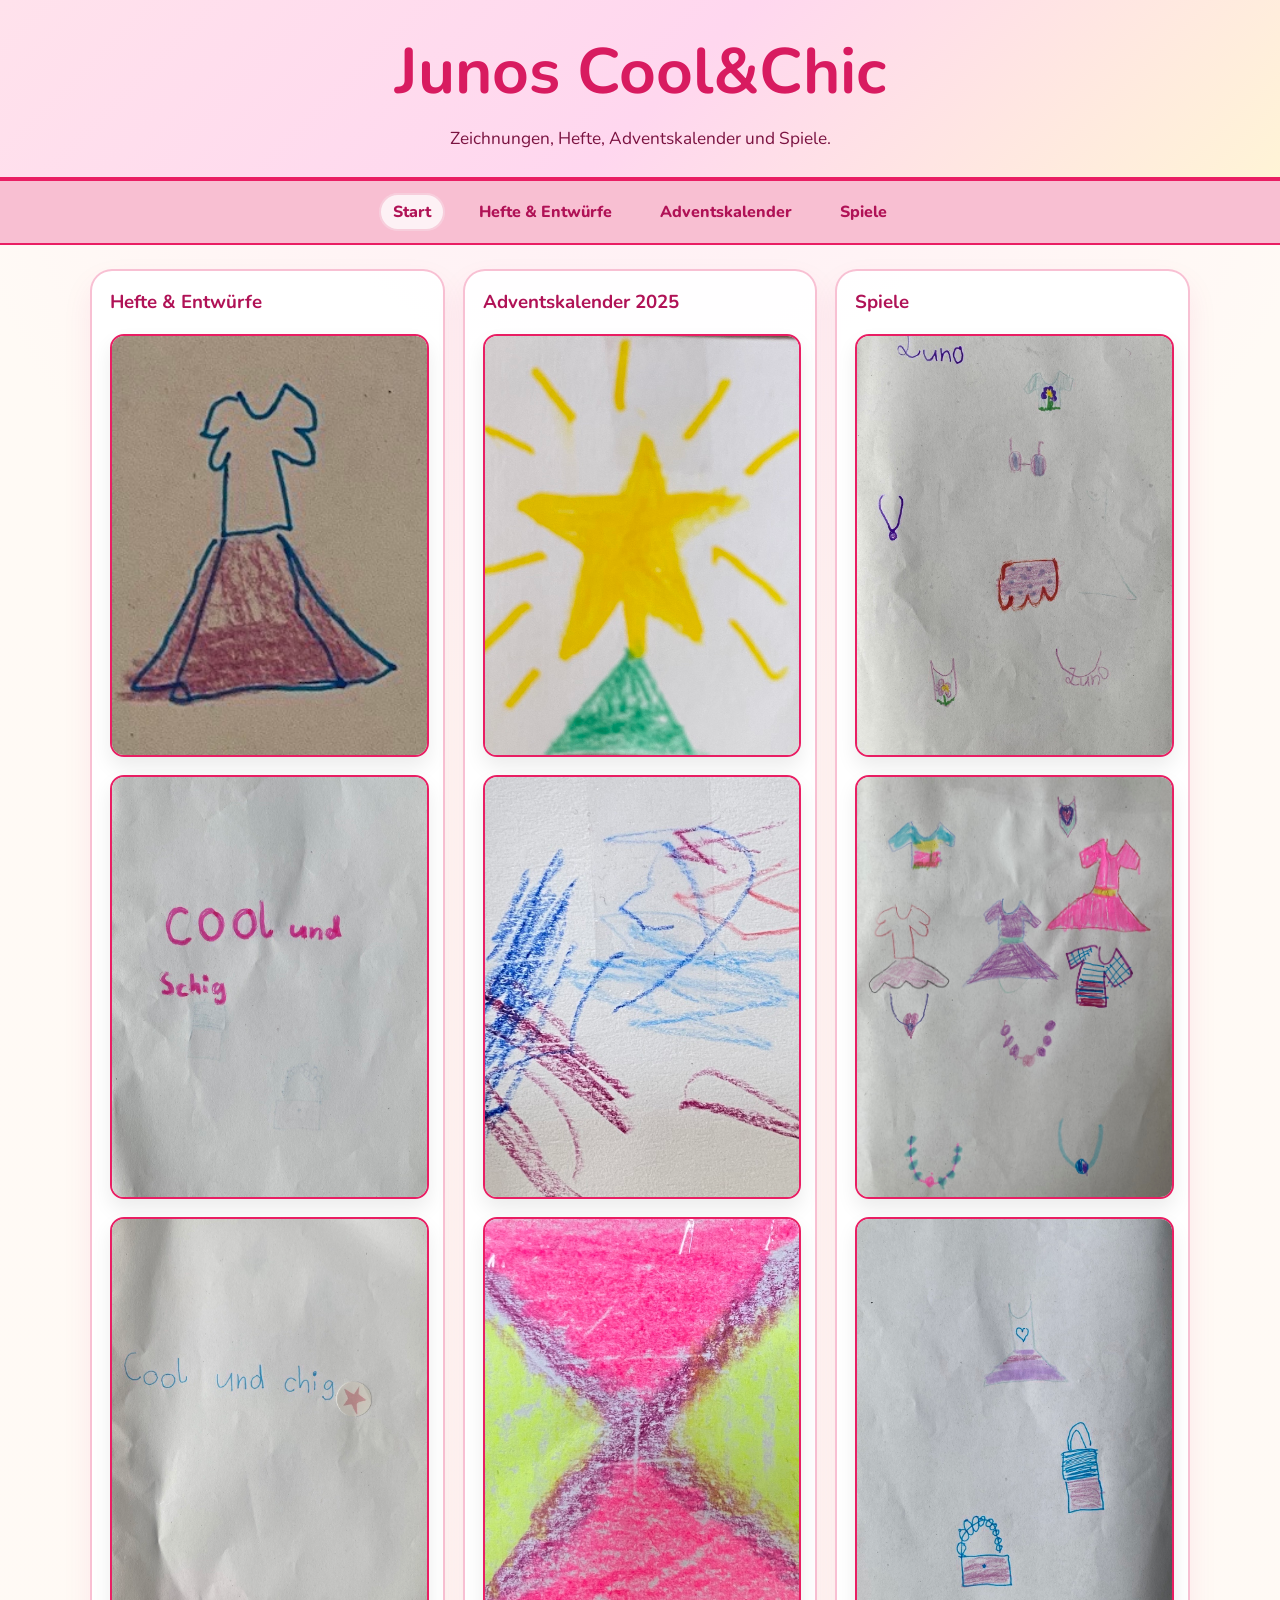
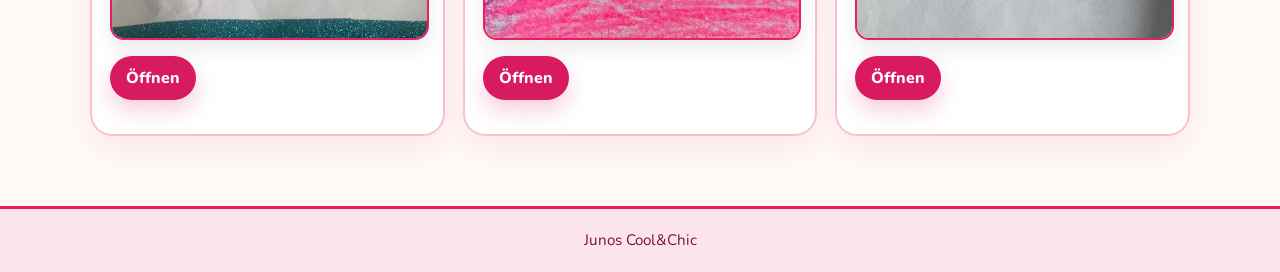
<file: index.html>
<!DOCTYPE html>
<html lang="de">
<head>
  <meta charset="UTF-8" />
  <meta name="viewport" content="width=device-width, initial-scale=1" />
  <link rel="preconnect" href="https://fonts.googleapis.com" />
  <link rel="preconnect" href="https://fonts.gstatic.com" crossorigin />
  <link href="https://fonts.googleapis.com/css2?family=Nunito:wght@400;600;700;800&display=swap" rel="stylesheet" />
  <link rel="stylesheet" href="site.css" />
  <title>Junos Cool&Chic</title>
</head>
<body>
  <header class="site-header">
    <h1>Junos Cool&amp;Chic</h1>
    <p>Zeichnungen, Hefte, Adventskalender und Spiele.</p>
  </header>

  <nav class="site-nav">
    <ul>
      <li><a href="index.html" aria-current="page">Start</a></li>
      <li><a href="hefte.html">Hefte &amp; Entwürfe</a></li>
      <li><a href="adventskalender.html">Adventskalender</a></li>
      <li><a href="spiele.html">Spiele</a></li>
    </ul>
  </nav>

  <main>
    <section class="feature-grid">
      <article class="feature-card">
        <h3>Hefte &amp; Entwürfe</h3>
        <div class="preview-grid">
          <img src="assets/images/entwurf3.jpg" alt="Modeentwurf" loading="lazy" />
          <img src="assets/images/page1.jpg" alt="Digitale Heftseite" loading="lazy" />
          <img src="assets/images/coolchic6_2.jpg" alt="Heft 6" loading="lazy" />
        </div>
        <p><a href="hefte.html">Öffnen</a></p>
      </article>

      <article class="feature-card">
        <h3>Adventskalender 2025</h3>
        <div class="preview-grid">
          <img src="assets/images/adventskalender_2025/advent-01.jpeg" alt="Adventskalender Bild 1" loading="lazy" />
          <img src="assets/images/adventskalender_2025/advent-08.jpeg" alt="Adventskalender Bild 8" loading="lazy" />
          <img src="assets/images/adventskalender_2025/advent-15.jpeg" alt="Adventskalender Bild 15" loading="lazy" />
        </div>
        <p><a href="adventskalender.html">Öffnen</a></p>
      </article>

      <article class="feature-card">
        <h3>Spiele</h3>
        <div class="preview-grid">
          <img src="assets/images/page3.jpg" alt="Spiel Vorschau 1" loading="lazy" />
          <img src="assets/images/coolchic7_2.jpeg" alt="Spiel Vorschau 2" loading="lazy" />
          <img src="assets/images/page2.jpg" alt="Spiel Vorschau 3" loading="lazy" />
        </div>
        <p><a href="spiele.html">Öffnen</a></p>
      </article>
    </section>
  </main>

  <footer>
    <p class="privacy-note">Junos Cool&amp;Chic</p>
  </footer>
</body>
</html>
</file>
<file: site.css>
body {
  font-family: "Nunito", "Trebuchet MS", Arial, sans-serif;
  background:
    radial-gradient(circle at top, rgba(255, 236, 245, 0.95), rgba(255, 250, 245, 0.98) 36%),
    linear-gradient(180deg, #fffaf5 0%, #fff7fb 100%);
  color: #333;
  margin: 0;
  min-height: 100vh;
}

a {
  color: inherit;
}

.site-header {
  background: linear-gradient(135deg, #ffe2ec 0%, #ffd7ef 52%, #fff4d6 100%);
  padding: 28px 20px 24px;
  text-align: center;
  border-bottom: 4px solid #e91e63;
}

.site-header h1 {
  margin: 0;
  font-size: clamp(2.4rem, 6vw, 4rem);
  color: #d81b60;
}

.site-header p {
  margin: 10px auto 0;
  max-width: 720px;
  font-size: 1.08rem;
  line-height: 1.55;
  color: #7a1240;
}

.site-nav {
  background: rgba(248, 187, 208, 0.94);
  padding: 12px 16px;
  text-align: center;
  border-bottom: 2px solid #e91e63;
  position: sticky;
  top: 0;
  z-index: 999;
  backdrop-filter: blur(8px);
}

.site-nav ul {
  list-style: none;
  padding: 0;
  margin: 0;
  display: inline-flex;
  gap: 14px 20px;
  flex-wrap: wrap;
  justify-content: center;
}

.site-nav a {
  display: inline-flex;
  align-items: center;
  gap: 6px;
  text-decoration: none;
  font-weight: 800;
  color: #b01256;
  padding: 8px 14px;
  border-radius: 999px;
}

.site-nav a:hover,
.site-nav a[aria-current="page"] {
  background: rgba(255, 255, 255, 0.78);
  box-shadow: inset 0 0 0 2px rgba(216, 27, 96, 0.16);
}

main {
  padding: 24px 20px 40px;
  max-width: 1140px;
  margin: 0 auto;
  box-sizing: border-box;
}

.page-hero {
  background: linear-gradient(135deg, rgba(255, 255, 255, 0.92), rgba(255, 239, 247, 0.96));
  border: 2px solid rgba(233, 30, 99, 0.18);
  border-radius: 28px;
  padding: 28px;
  box-shadow: 0 20px 45px rgba(216, 27, 96, 0.1);
}

.page-hero h2 {
  margin: 0 0 12px;
  color: #c2185b;
  font-size: clamp(1.8rem, 4vw, 2.7rem);
}

.page-hero p {
  margin: 0;
  max-width: 760px;
  line-height: 1.6;
}

.page-links {
  display: flex;
  flex-wrap: wrap;
  gap: 12px;
  margin-top: 18px;
}

.pill-link,
.feature-card a,
.hero-link {
  display: inline-flex;
  align-items: center;
  justify-content: center;
  padding: 10px 16px;
  border-radius: 999px;
  background: #d81b60;
  color: #fff;
  text-decoration: none;
  font-weight: 800;
  box-shadow: 0 10px 22px rgba(216, 27, 96, 0.22);
}

.pill-link.is-secondary,
.feature-card a.is-secondary {
  background: #fff;
  color: #b01256;
  box-shadow: inset 0 0 0 2px rgba(216, 27, 96, 0.2);
}

.journal-section {
  margin: 0;
  padding: 30px 0;
  scroll-margin-top: 96px;
}

.journal-section + .journal-section {
  border-top: 1px solid rgba(233, 30, 99, 0.16);
}

.journal-section h2 {
  margin: 0 0 12px;
  color: #d81b60;
}

.section-copy {
  max-width: 780px;
  line-height: 1.55;
  margin: 0 0 16px;
}

.feature-grid,
.preview-grid,
.issue-grid,
.digital-journal,
.fashion-sketches,
.advent-gallery {
  display: grid;
  gap: 18px;
}

.feature-grid {
  grid-template-columns: repeat(auto-fit, minmax(250px, 1fr));
}

.feature-card,
.issue-card,
.advent-card {
  background: rgba(255, 255, 255, 0.92);
  border: 2px solid rgba(248, 187, 208, 0.92);
  border-radius: 22px;
  padding: 18px;
  box-shadow: 0 14px 30px rgba(216, 27, 96, 0.08);
}

.feature-card h3,
.issue-card h3 {
  margin-top: 0;
  color: #b01256;
}

.feature-card p,
.issue-card p,
.advent-card figcaption {
  line-height: 1.5;
  color: #7a1240;
}

.preview-grid {
  grid-template-columns: repeat(auto-fit, minmax(150px, 1fr));
  margin-top: 16px;
}

.preview-grid img,
.fashion-sketches img,
.digital-journal img,
.advent-card img {
  width: 100%;
  display: block;
  border-radius: 14px;
  border: 2px solid #e91e63;
  background: #fff;
  box-shadow: 0 10px 20px rgba(0, 0, 0, 0.08);
}

.preview-grid img {
  aspect-ratio: 3 / 4;
  object-fit: cover;
}

.fashion-sketches {
  grid-template-columns: repeat(auto-fit, minmax(160px, 1fr));
}

.fashion-sketches img {
  aspect-ratio: 3 / 4;
  object-fit: cover;
}

.fashion-sketches img.full-fit-sketch {
  aspect-ratio: 4 / 3;
  object-fit: contain;
}

.other-sketches-grid {
  grid-template-columns: 1fr;
  justify-items: center;
}

.other-sketches-grid img {
  width: min(100%, 460px);
  aspect-ratio: auto;
  object-fit: contain;
}

.issue-grid {
  grid-template-columns: repeat(auto-fit, minmax(280px, 1fr));
}

.digital-journal {
  grid-template-columns: repeat(auto-fit, minmax(150px, 1fr));
}

.digital-journal img {
  aspect-ratio: 3 / 4;
  object-fit: cover;
  cursor: zoom-in;
}

.advent-gallery {
  grid-template-columns: repeat(auto-fit, minmax(210px, 1fr));
  margin-top: 20px;
}

.advent-card {
  margin: 0;
  padding: 12px;
  background: linear-gradient(180deg, #fffdf7 0%, #fff3f7 100%);
}

.advent-card img {
  aspect-ratio: 4 / 5;
  object-fit: cover;
  cursor: zoom-in;
}

.advent-card figcaption {
  margin-top: 10px;
  text-align: center;
  font-weight: 800;
}

.gallery-note {
  font-size: 0.98rem;
  color: #7a1240;
}

.zoomable {
  cursor: zoom-in;
}

#zoomModal {
  display: none;
  position: fixed;
  z-index: 9999;
  inset: 0;
  background: rgba(0, 0, 0, 0.85);
  align-items: center;
  justify-content: center;
  padding: 20px;
  box-sizing: border-box;
}

#zoomModal img {
  max-width: min(96vw, 1100px);
  max-height: 92vh;
  border: 4px solid #fff;
  border-radius: 16px;
  box-shadow: 0 16px 40px rgba(0, 0, 0, 0.35);
}

footer {
  margin-top: 30px;
  padding: 20px;
  text-align: center;
  background: #fce4ec;
  border-top: 3px solid #e91e63;
  color: #7a1240;
  font-size: 0.95rem;
}

.privacy-note {
  margin: 0 auto;
  max-width: 900px;
  line-height: 1.5;
}

a:focus-visible,
button:focus-visible,
input:focus-visible,
select:focus-visible {
  outline: 3px solid rgba(216, 27, 96, 0.42);
  outline-offset: 2px;
}

@media (max-width: 700px) {
  .site-nav ul {
    gap: 10px 12px;
  }

  .site-nav a {
    padding: 7px 12px;
    font-size: 0.95rem;
  }

  main {
    padding: 16px 14px 28px;
  }

  .page-hero,
  .feature-card,
  .issue-card {
    padding: 18px;
  }

  .advent-gallery,
  .issue-grid {
    gap: 14px;
  }
}
</file>
